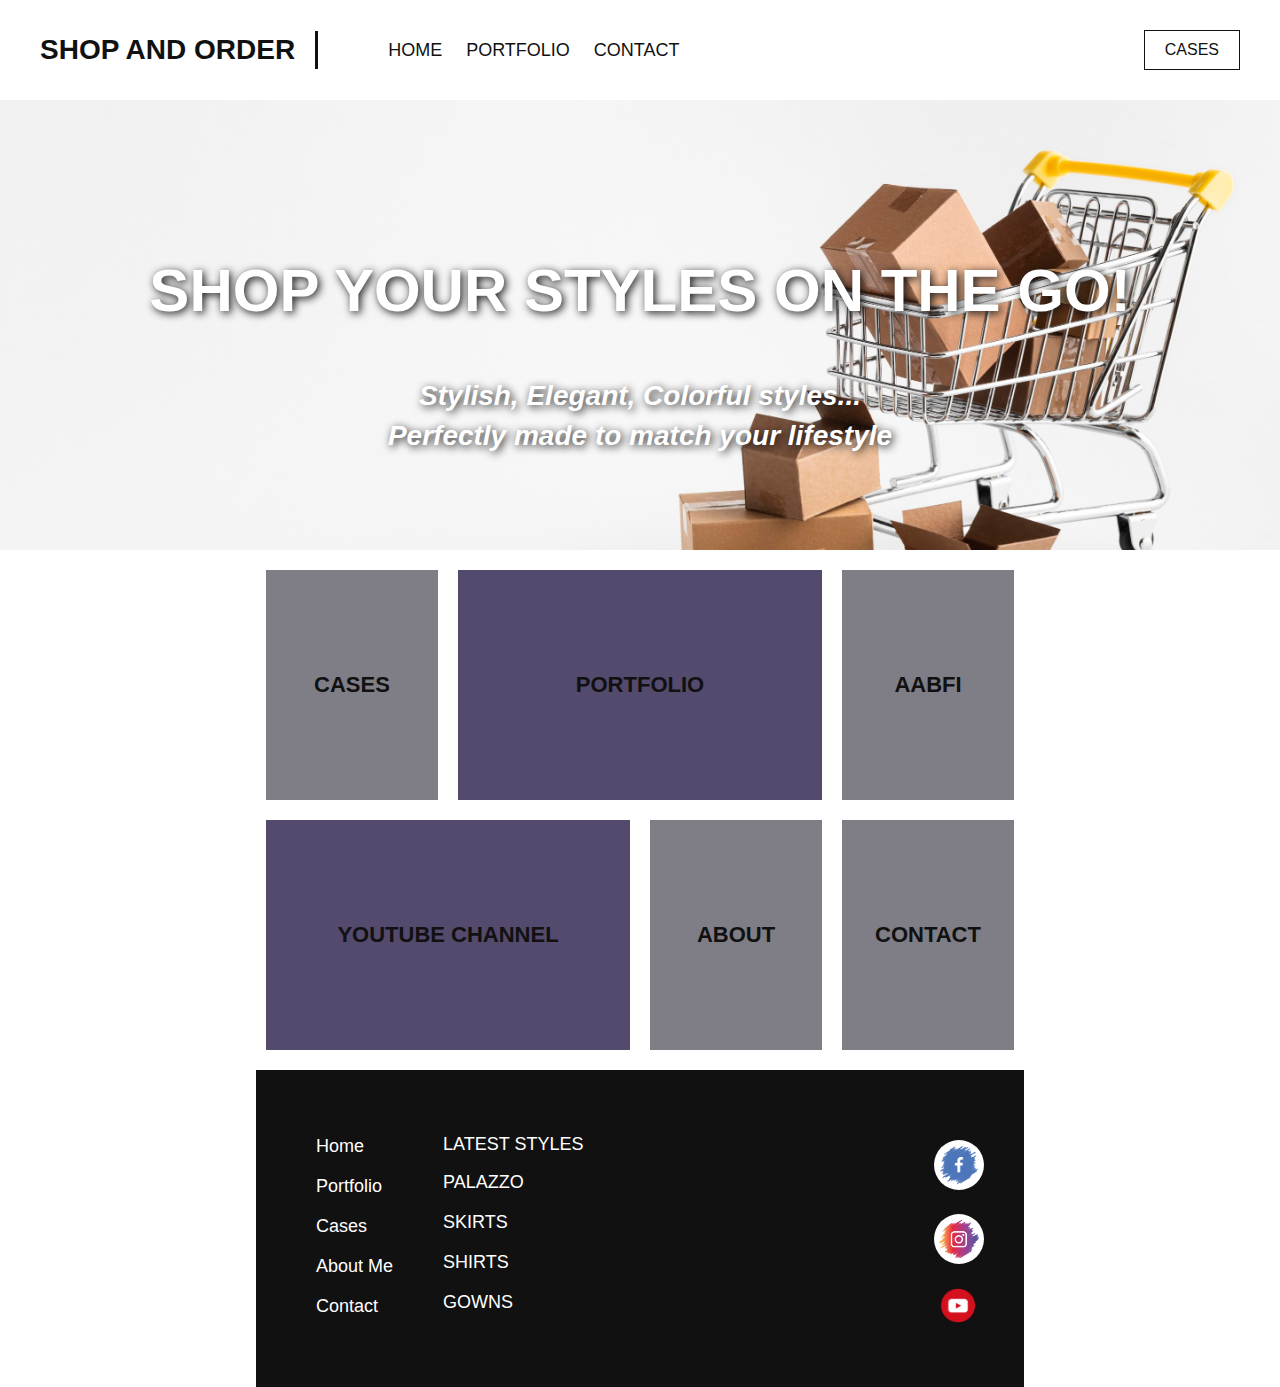
<file: index.html>
<!DOCTYPE html>
<html lang="en">

<head>
    <meta charset="UTF-8">
    <meta name="viewport" content="width=device-width, initial-scale=1.0">
    <title>Shop And Order</title>
    <link rel="stylesheet" href="./style.css">
    <script src="./script.js"></script>
</head>

<body>
    <header class="logo">
        <a href="#" class="header-logo">Shop and order</a>
        <nav>
            <ul>
                <li><a href="index.html">Home</a></li>
                <li><a href="portfolio.html">Portfolio</a></li>
                <li><a href="contact.html">Contact</a></li>
            </ul>
        </nav>
        <a href="cases.html" class="header-cases">Cases</a>
    </header>
    <main>
        <section class="index-banner">
            <div class="vertical-center">
                <h2>
                    Shop your styles on the go!
                </h2>
                <h1>Stylish, Elegant, Colorful styles... Perfectly made to match your lifestyle</h1>
            </div>
        </section>
        <div class="wrapper">
            <section class="index-links">
                <a href="cases.html">
                    <div class="box-square">
                        <h3>Cases</h3>
                    </div>
                </a>
                <a href="portfolio.html">
                    <div class="box-rectangle">
                        <h3>portfolio</h3>
                    </div>
                </a>
                <a href="#">
                    <div class="box-square">
                        <h3>aabfi</h3>
                    </div>
                </a>
                <a href="#">
                    <div class="box-rectangle">
                        <h3>Youtube Channel</h3>
                    </div>
                </a>
                <a href="#">
                    <div class="box-square">
                        <h3>About</h3>
                    </div>
                </a>
                <a href="contact.html">
                    <div class="box-square">
                        <h3>contact</h3>
                    </div>
                </a>
            </section>
    </main>
    </div>
    <div class="wrapper">
        <footer>
            <ul class="main-links">

                <li><a href="index.html">Home</a></li>
                <li><a href="portfolio.html">Portfolio</a></li>
                <li><a href="cases.html">Cases</a></li>
                <li><a href="#">About Me</a></li>
                <li><a href="contact.html">Contact</a></li>
            </ul>
            <ul class="cases-links">
                <li><p>LATEST STYLES</p></li>
                <li><a href="#">PALAZZO</a></li>
                <li><a href="#">SKIRTS</a></li>
                <li><a href="#">SHIRTS</a></li>
                <li><a href="#">GOWNS</a></li>
            </ul>

            <div class="footer-sm">
                <a href="#">
                    <img src="./face.png" alt="">
                </a>
                <a href="#">
                    <img src="./instaicon.jpeg" alt="">
                </a>
                <a href="#">
                    <img src="./youtube.png" alt="">
                </a>
            </div>
        </footer>
    </div>
</body>

</html>
</file>
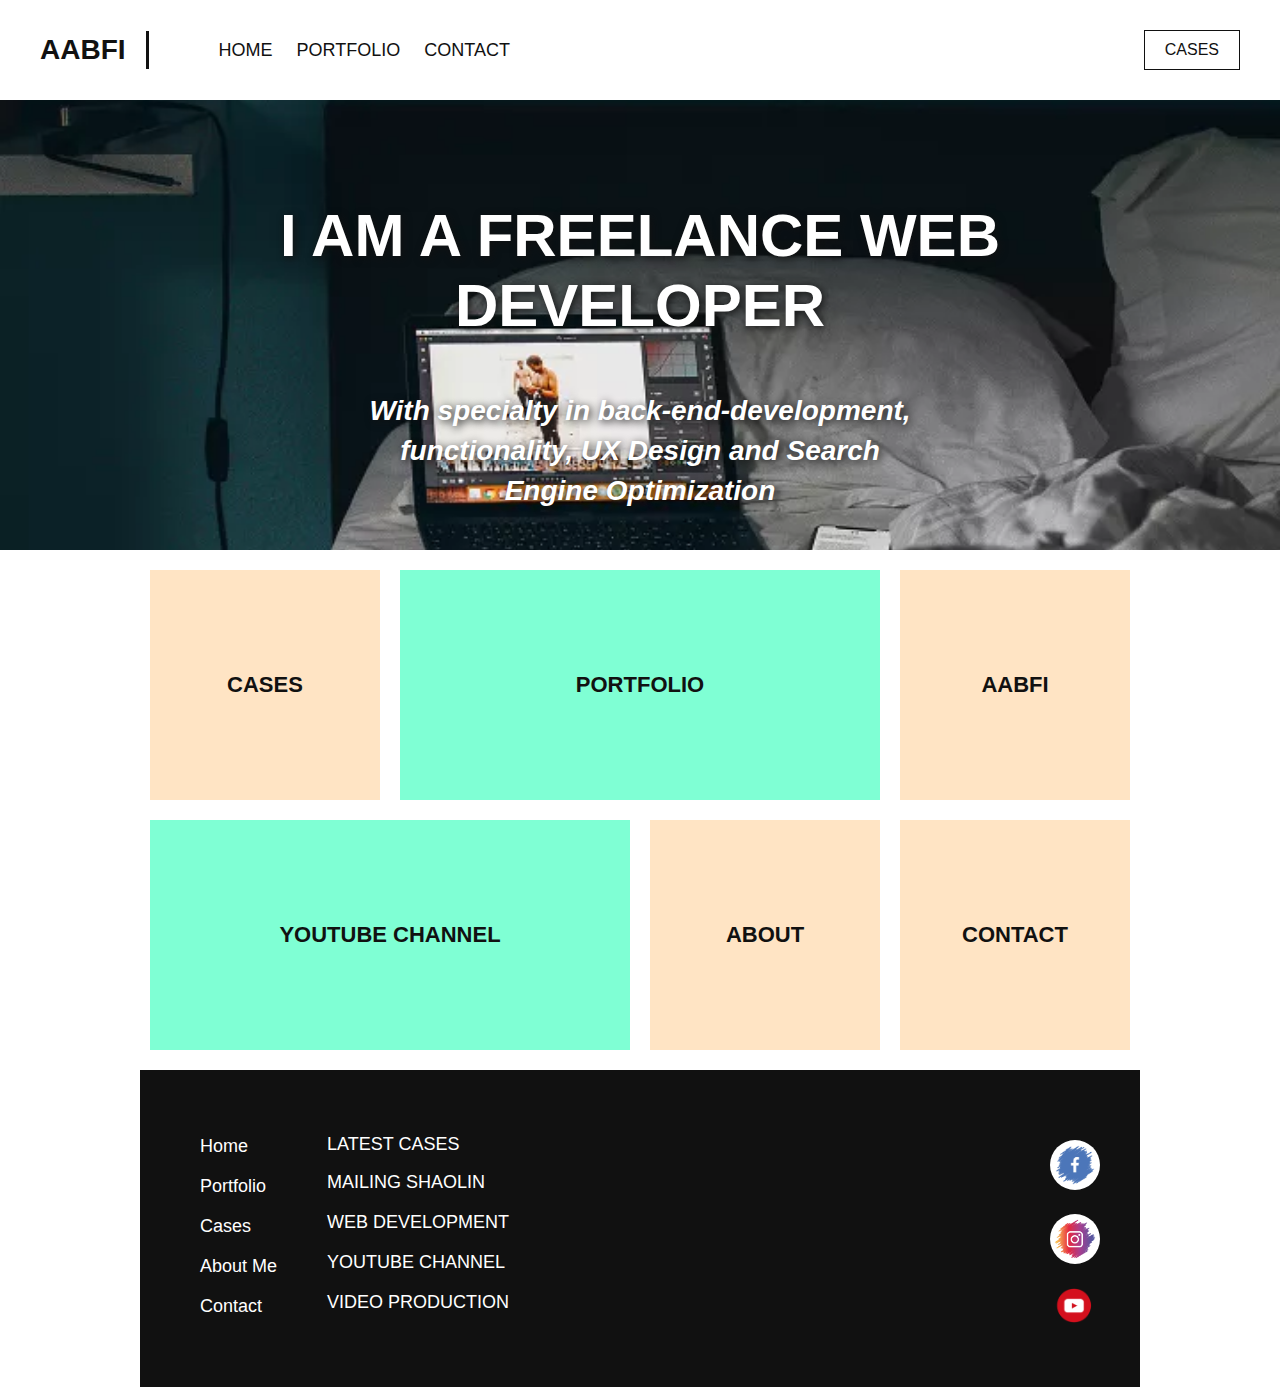
<file: Shopping-App-React-master/index.html>
<!DOCTYPE html>
<html lang="en">

<head>
    <meta charset="UTF-8">
    <meta name="viewport" content="width=device-width, initial-scale=1.0">
    <title>Barakat - Responsive Website</title>
    <link rel="stylesheet" href="./style.css">
    <script src="./script.js"></script>
</head>

<body>
    <header class="logo">
        <a href="#" class="header-logo">Aabfi</a>
        <nav>
            <ul>
                <li><a href="index.html">Home</a></li>
                <li><a href="portfolio.html">Portfolio</a></li>
                <li><a href="contact.html">Contact</a></li>
            </ul>
        </nav>
        <a href="cases.html" class="header-cases">Cases</a>
    </header>
    <main>
        <section class="index-banner">
            <div class="vertical-center">
                <h2>
                    i am a freelance web<br> developer
                </h2>
                <h1>With specialty in back-end-development, functionality, UX Design and Search Engine Optimization</h1>
            </div>
        </section>
        <div class="wrapper">
            <section class="index-links">
                <a href="cases.html">
                    <div class="box-square">
                        <h3>Cases</h3>
                    </div>
                </a>
                <a href="portfolio.html">
                    <div class="box-rectangle">
                        <h3>portfolio</h3>
                    </div>
                </a>
                <a href="#">
                    <div class="box-square">
                        <h3>aabfi</h3>
                    </div>
                </a>
                <a href="#">
                    <div class="box-rectangle">
                        <h3>Youtube Channel</h3>
                    </div>
                </a>
                <a href="#">
                    <div class="box-square">
                        <h3>About</h3>
                    </div>
                </a>
                <a href="contact.html">
                    <div class="box-square">
                        <h3>contact</h3>
                    </div>
                </a>
            </section>
    </main>
    </div>
    <div class="wrapper">
        <footer>
            <ul class="main-links">

                <li><a href="index.html">Home</a></li>
                <li><a href="portfolio.html">Portfolio</a></li>
                <li><a href="cases.html">Cases</a></li>
                <li><a href="#">About Me</a></li>
                <li><a href="contact.html">Contact</a></li>
            </ul>
            <ul class="cases-links">
                <li><p>LATEST CASES</p></li>
                <li><a href="#">MAILING SHAOLIN</a></li>
                <li><a href="#">WEB DEVELOPMENT</a></li>
                <li><a href="#">YOUTUBE CHANNEL</a></li>
                <li><a href="#">VIDEO PRODUCTION</a></li>
            </ul>

            <div class="footer-sm">
                <a href="#">
                    <img src="./face.png" alt="">
                </a>
                <a href="#">
                    <img src="./instaicon.jpeg" alt="">
                </a>
                <a href="#">
                    <img src="./youtube.png" alt="">
                </a>
            </div>
        </footer>
    </div>
</body>

</html>
</file>
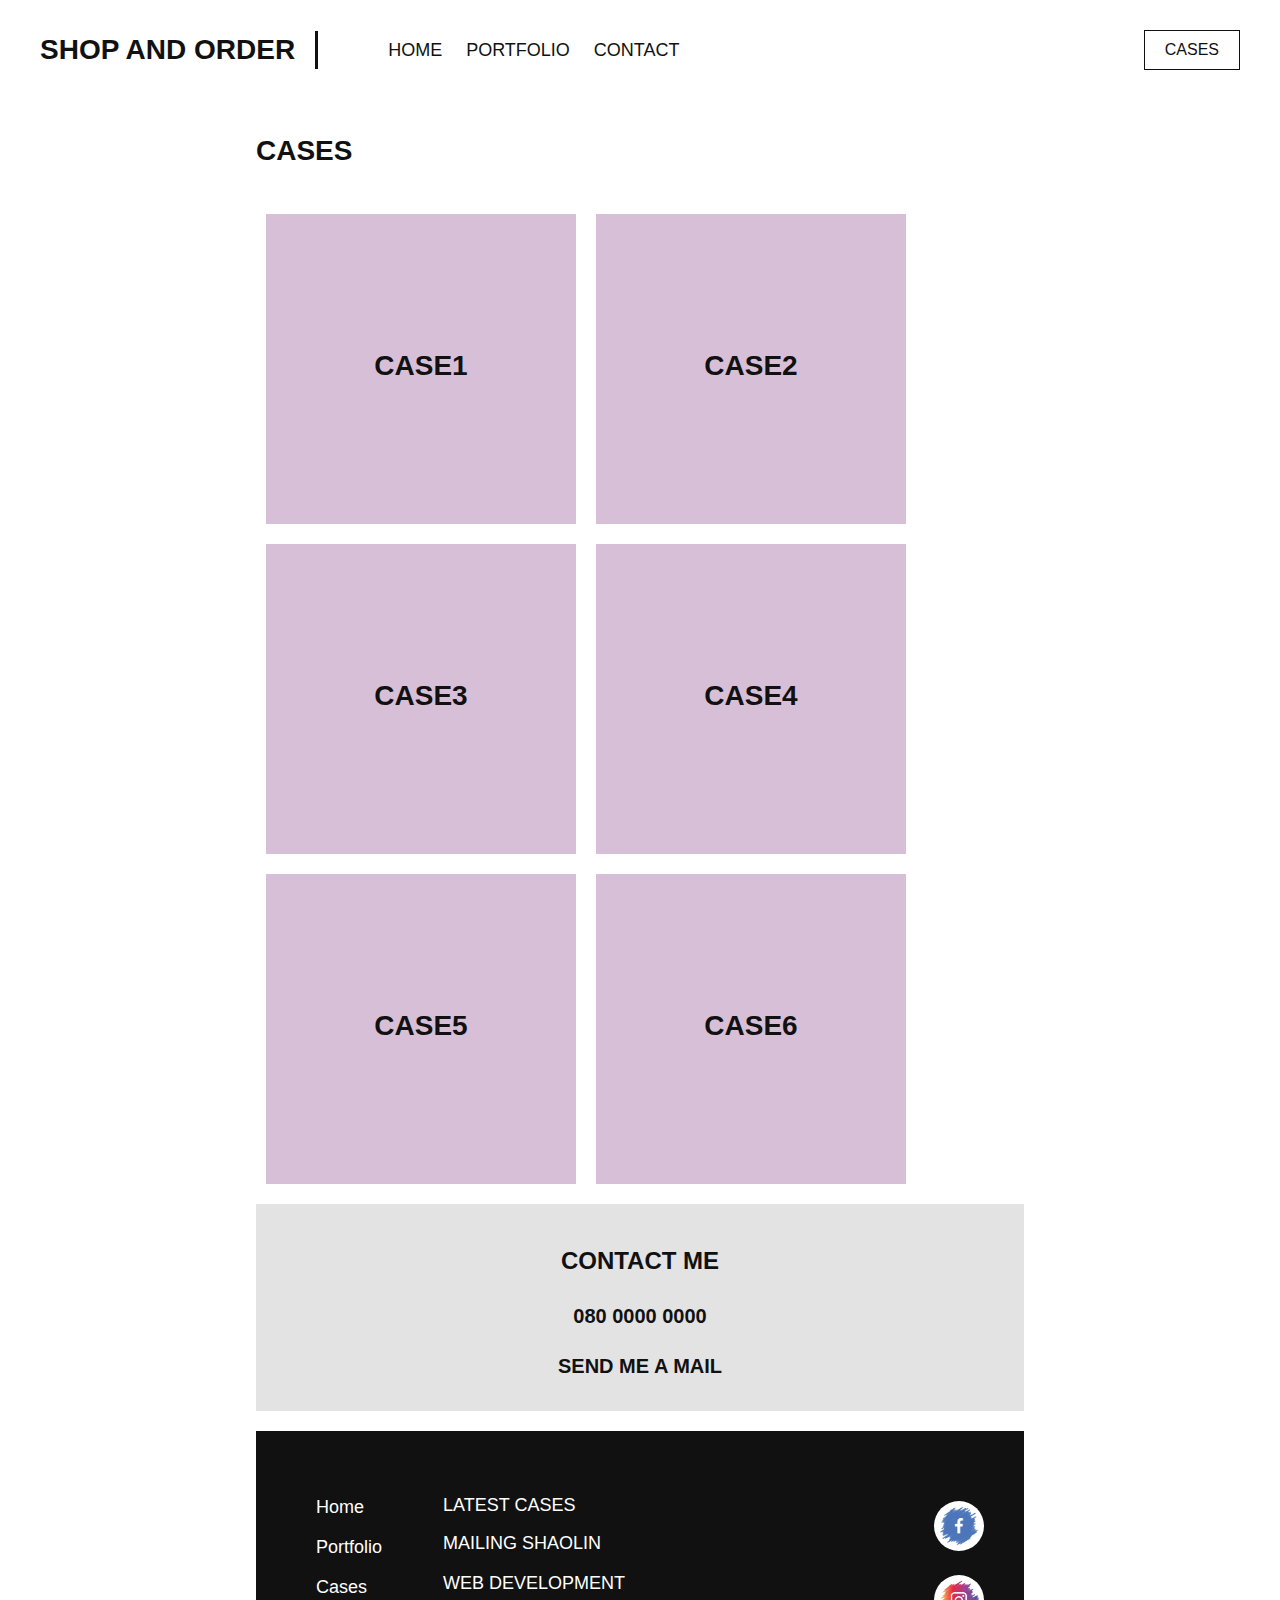
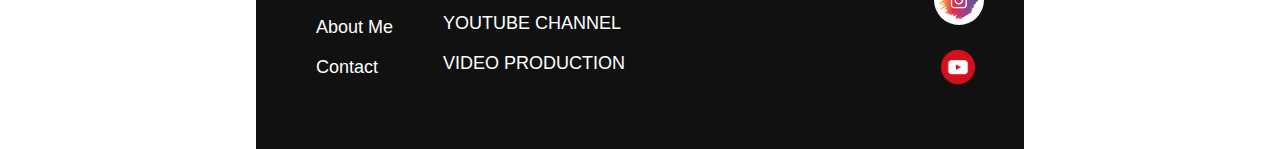
<file: cases.html>
<!DOCTYPE html>
<html lang="en">

<head>
    <meta charset="UTF-8">
    <meta name="viewport" content="width=device-width, initial-scale=1.0">
    <title> CASES</title>
    <link rel="stylesheet" href="./style.css">
</head>

<body>
    <header class="logo">
        <a href="#" class="header-logo">Shop and order</a>
        <nav>
            <ul>
                <li><a href="index.html">Home</a></li>
                <li><a href="portfolio.html">Portfolio</a></li>
                <li><a href="contact.html">Contact</a></li>
            </ul>
        </nav>
        <a href="cases.html" class="header-cases">Cases</a>
    </header>
    <main>
        <div class="wrapper">
            <section class="inde-links">
                <h2>CASES</h2>
                <a href="case1.html">
                    <div class="cases-link">
                        <h3>Case1</h3>
                    </div>
                </a>
                <a href="#">
                    <div class="cases-link">
                        <h3>Case2</h3>
                    </div>
                </a>
                <a href="#">
                    <div class="cases-link">
                        <h3>Case3</h3>
                    </div>
                </a>
                <a href="#">
                    <div class="cases-link">
                        <h3>Case4</h3>
                    </div>
                </a>
                <a href="#">
                    <div class="cases-link">
                        <h3>Case5</h3>
                    </div>
                </a>
                <a href="">
                    <div class="cases-link">
                        <h3>Case6</h3>
                    </div>
                </a>
            </section>
            <section>
                <div class="contact">
                    <h2>Contact Me</h2>
                    <p>080 0000 0000</p>
                    <p>SEND ME A MAIL</p>
                </div>
            </section>
    </main>
    </div>
    <div class="wrapper">
        <footer>
            <ul class="main-links">

                <li><a href="index.html">Home</a></li>
                <li><a href="portfolio.html">Portfolio</a></li>
                <li><a href="cases.html">Cases</a></li>
                <li><a href="#">About Me</a></li>
                <li><a href="contact.html">Contact</a></li>
            </ul>
            <ul class="cases-links">
                <li><p>LATEST CASES</p></li>
                <li><a href="#">MAILING SHAOLIN</a></li>
                <li><a href="#">WEB DEVELOPMENT</a></li>
                <li><a href="#">YOUTUBE CHANNEL</a></li>
                <li><a href="#">VIDEO PRODUCTION</a></li>
            </ul>

            <div class="footer-sm">
                <a href="#">
                    <img src="./face.png" alt="">
                </a>
                <a href="#">
                    <img src="./instaicon.jpeg" alt="">
                </a>
                <a href="#">
                    <img src="./youtube.png" alt="">
                </a>
            </div>
        </footer>
    </div>
</body>

</html>
</file>
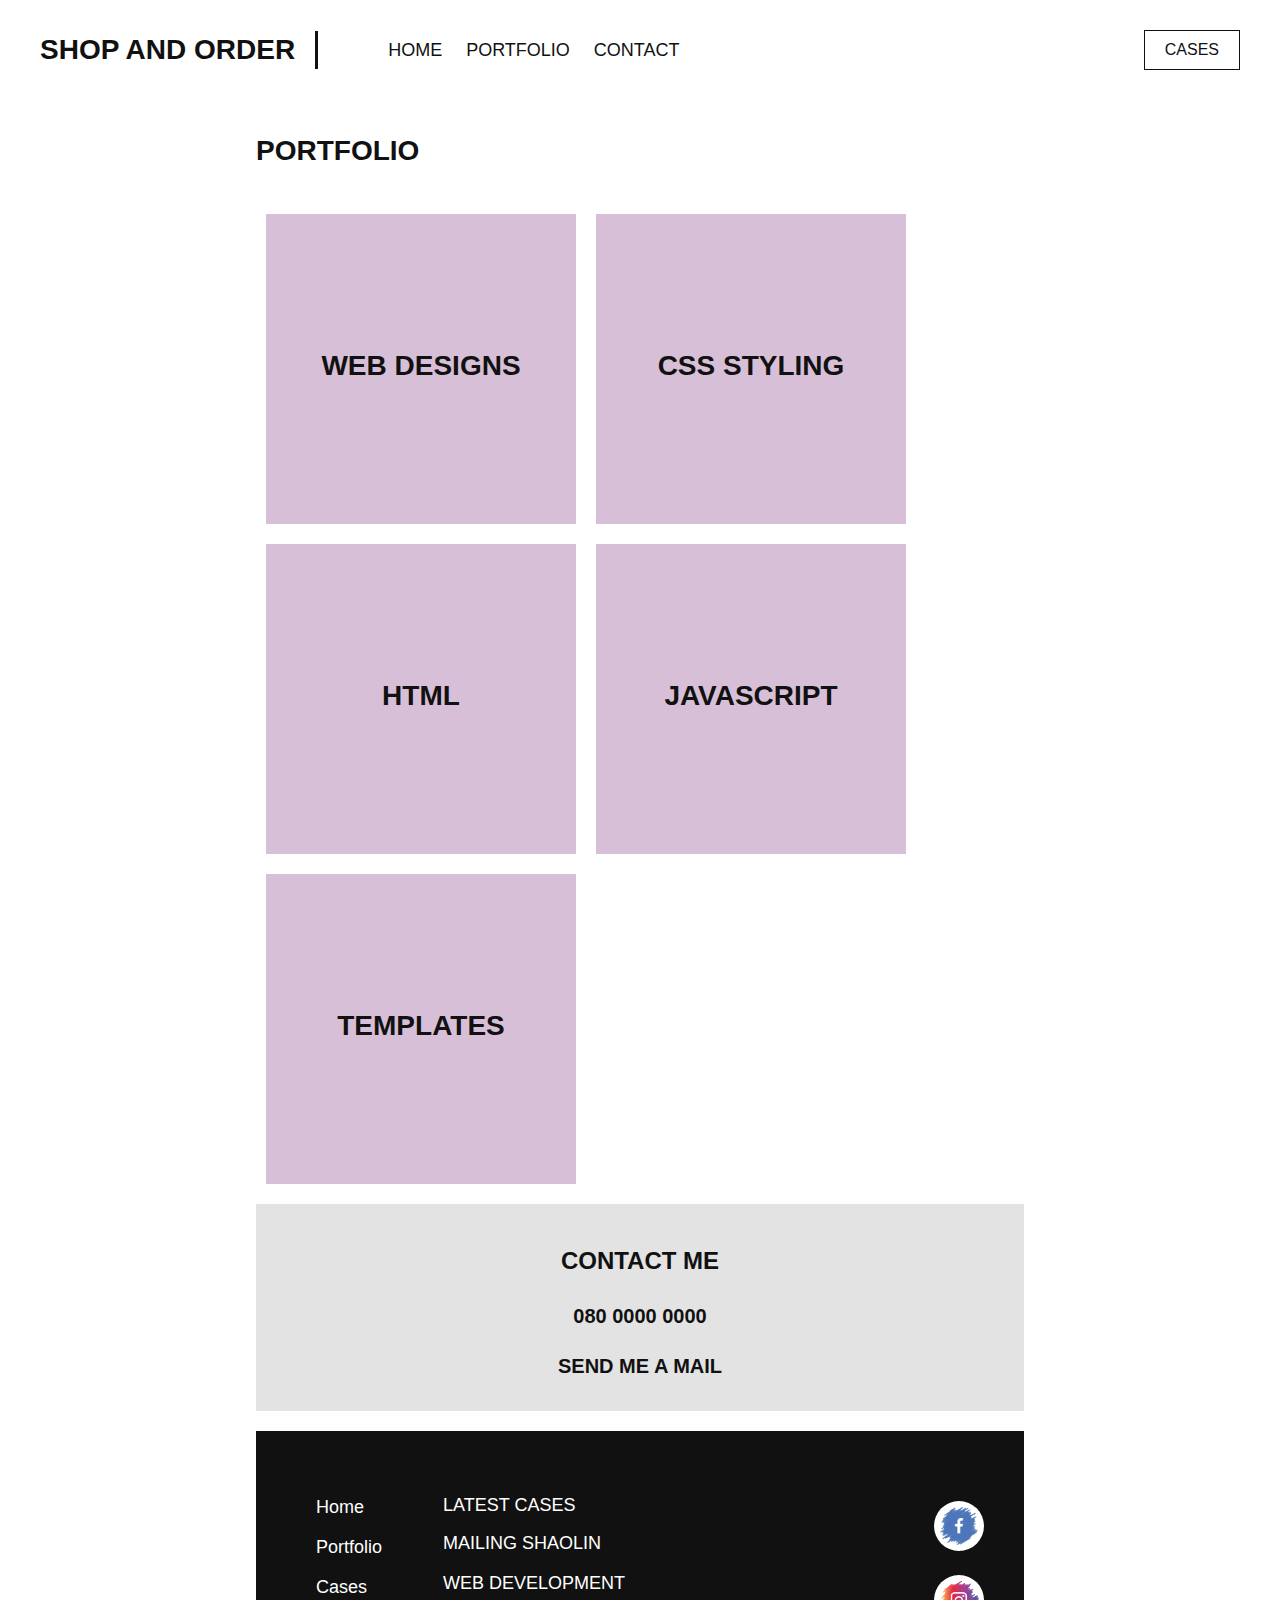
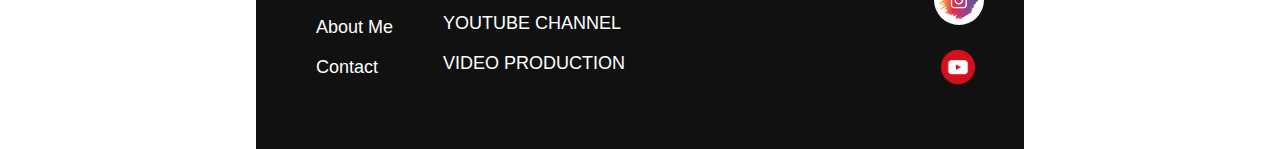
<file: portfolio.html>
<!DOCTYPE html>
<html lang="en">

<head>
    <meta charset="UTF-8">
    <meta name="viewport" content="width=device-width, initial-scale=1.0">
    <title> CASES</title>
    <link rel="stylesheet" href="./style.css">
</head>

<body>
    <header class="logo">
        <a href="#" class="header-logo">Shop and order</a>
        <nav>
            <ul>
                <li><a href="index.html">Home</a></li>
                <li><a href="portfolio.html">Portfolio</a></li>
                <li><a href="contact.html">Contact</a></li>
            </ul>
        </nav>
        <a href="cases.html" class="header-cases">Cases</a>
    </header>
    <main>
        <div class="wrapper">
            <section class="portfolio-links">
                <h2>PORTFOLIO</h2>
                <a href="">
                    <div class="portfolio-link">
                        <h3>web designs</h3>
                    </div>
                </a>
                <a href="Styling.html">
                    <div class="portfolio-link">
                        <h3>Css Styling</h3>
                    </div>
                </a>
                <a href="#">
                    <div class="portfolio-link">
                        <h3>html</h3>
                    </div>
                </a>
                <a href="#">
                    <div class="portfolio-link">
                        <h3>javascript</h3>
                    </div>
                </a>
                <a href="#">
                    <div class="portfolio-link">
                        <h3>Templates</h3>
                    </div>
            </section>
            <section>
                <div class="contact">
                    <h2>Contact Me</h2>
                    <p>080 0000 0000</p>
                    <p>SEND ME A MAIL</p>
                </div>
            </section>
    </main>
    </div>
    <div class="wrapper">
        <footer>
            <ul class="main-links">

                <li><a href="index.html">Home</a></li>
                <li><a href="portfolio.html">Portfolio</a></li>
                <li><a href="cases.html">Cases</a></li>
                <li><a href="#">About Me</a></li>
                <li><a href="contact.html">Contact</a></li>
            </ul>
            <ul class="cases-links">
                <li><p>LATEST CASES</p></li>
                <li><a href="#">MAILING SHAOLIN</a></li>
                <li><a href="#">WEB DEVELOPMENT</a></li>
                <li><a href="#">YOUTUBE CHANNEL</a></li>
                <li><a href="#">VIDEO PRODUCTION</a></li>
            </ul>

            <div class="footer-sm">
                <a href="#">
                    <img src="./face.png" alt="">
                </a>
                <a href="#">
                    <img src="./instaicon.jpeg" alt="">
                </a>
                <a href="#">
                    <img src="./youtube.png" alt="">
                </a>
            </div>
        </footer>
    </div>
</body>

</html>
</file>
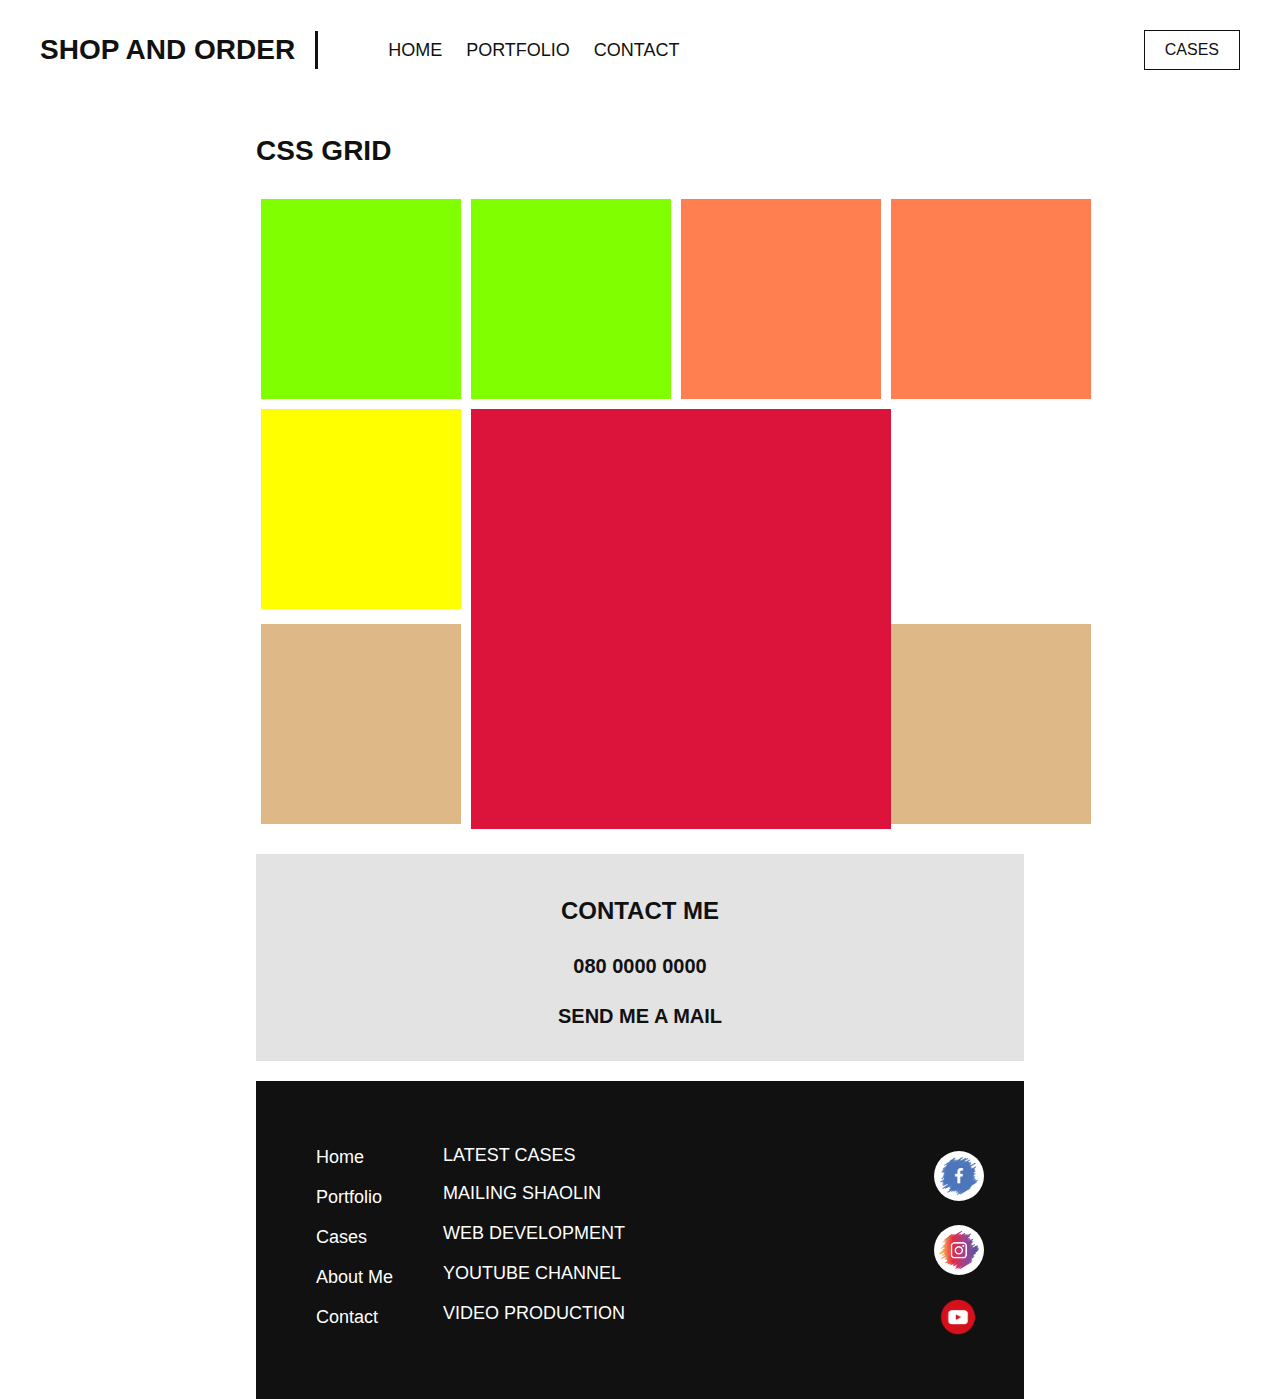
<file: Styling.html>
<!DOCTYPE html>
<html lang="en">

<head>
    <meta charset="UTF-8">
    <meta name="viewport" content="width=device-width, initial-scale=1.0">
    <title> CASES</title>
    <link rel="stylesheet" href="./style.css">
</head>

<body>
    <header class="logo">
        <a href="#" class="header-logo">Shop and order</a>
        <nav>
            <ul>
                <li><a href="index.html">Home</a></li>
                <li><a href="portfolio.html">Portfolio</a></li>
                <li><a href="contact.html">Contact</a></li>
            </ul>
        </nav>
        <a href="cases.html" class="header-cases">Cases</a>
    </header>
    <main>
        <div class="wrapper">
           
            <div class="case-img">
                <h2>CSS GRID</h2>
                <img src="./Capture.jpg" alt="">
            </div>
           
        <div class="container">
      <div class="zone  ace"></div>
      <div class="zone day"></div>
      <div class="zone ace"></div>
      <div class="zone way"></div>
      <div class="zone way"></div>
      <div class="zone bae"></div>
      <div class="zone day"></div>
      <div class="zone era"></div> 
  </div>  
            <section>
                <div class="contact">
                    <h2>Contact Me</h2>
                    <p>080 0000 0000</p>
                    <p>SEND ME A MAIL</p>
                </div>
            </section>
    </main>
    </div>
    <div class="wrapper">
        <footer>
            <ul class="main-links">

                <li><a href="index.html">Home</a></li>
                <li><a href="portfolio.html">Portfolio</a></li>
                <li><a href="cases.html">Cases</a></li>
                <li><a href="#">About Me</a></li>
                <li><a href="contact.html">Contact</a></li>
            </ul>
            <ul class="cases-links">
                <li><p>LATEST CASES</p></li>
                <li><a href="#">MAILING SHAOLIN</a></li>
                <li><a href="#">WEB DEVELOPMENT</a></li>
                <li><a href="#">YOUTUBE CHANNEL</a></li>
                <li><a href="#">VIDEO PRODUCTION</a></li>
            </ul>

            <div class="footer-sm">
                <a href="#">
                    <img src="./face.png" alt="">
                </a>
                <a href="#">
                    <img src="./instaicon.jpeg" alt="">
                </a>
                <a href="#">
                    <img src="./youtube.png" alt="">
                </a>
            </div>
        </footer>
    </div>
</body>

</html>
</file>
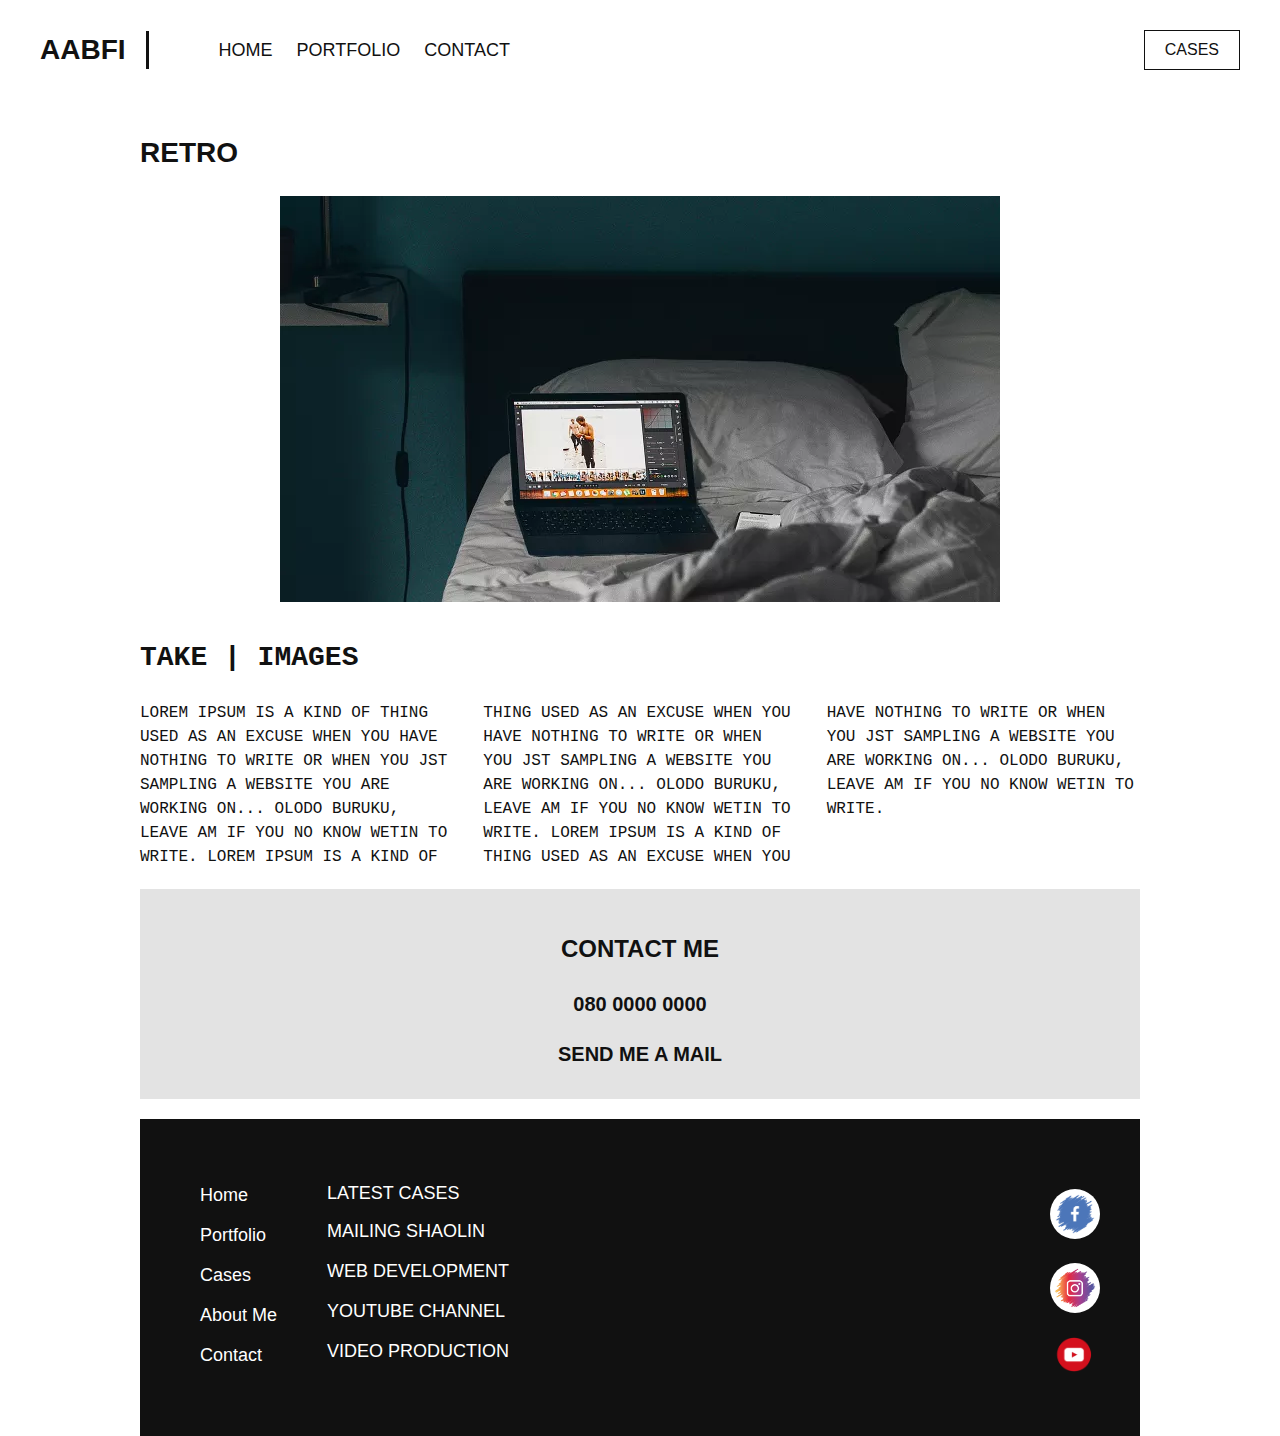
<file: Shopping-App-React-master/case1.html>
<!DOCTYPE html>
<html lang="en">

<head>
    <meta charset="UTF-8">
    <meta name="viewport" content="width=device-width, initial-scale=1.0">
    <title>RETRO</title>
    <link rel="stylesheet" href="./style.css">
</head>

<body>
    <header class="logo">
        <a href="index.html" class="header-logo">Aabfi</a>
        <nav>
            <ul>
                <li><a href="index.html">Home</a></li>
                <li><a href="portfolio.html">Portfolio</a></li>
                <li><a href="contact.html">Contact</a></li>
            </ul>
        </nav>
        <a href="cases.html" class="header-cases">Cases</a>
    </header>
<main>
  
 <div class="wrapper">
    <section class="cases-img">
 <h2>RETRO</h2>
        <img src="./prog.png" alt="">
        <article>
            <h3>TAKE | IMAGEs</h3>
            <p>Lorem ipsum is a kind of thing used as an excuse when    you have
                nothing to write or when you jst sampling a website you are working on... olodo buruku, leave am if you no know wetin to write. Lorem ipsum is a kind of thing used as an excuse when    you have
                nothing to write or when you jst sampling a website you are working on... olodo buruku, leave am if you no know wetin to write. Lorem ipsum is a kind of thing used as an excuse when    you have
                nothing to write or when you jst sampling a website you are working on... olodo buruku, leave am if you no know wetin to write.
            </p>
        </article>
   </section>
   <section>
    <div class="contact">
        <h2>Contact Me</h2>
        <p>080 0000 0000</p>
        <p>SEND ME A MAIL</p>
    </div>
</section>
    </div>
</main>
    <div class="wrapper">
        <footer>
            <ul class="main-links">

                <li><a href="index.html">Home</a></li>
                <li><a href="portfolio.html">Portfolio</a></li>
                <li><a href="cases.html">Cases</a></li>
                <li><a href="#">About Me</a></li>
                <li><a href="contact.html">Contact</a></li>
            </ul>
            <ul class="cases-links">
                <li><p>LATEST CASES</p></li>
                <li><a href="#">MAILING SHAOLIN</a></li>
                <li><a href="#">WEB DEVELOPMENT</a></li>
                <li><a href="#">YOUTUBE CHANNEL</a></li>
                <li><a href="#">VIDEO PRODUCTION</a></li>
            </ul>

            <div class="footer-sm">
                <a href="#">
                    <img src="./face.png" alt="">
                </a>
                <a href="#">
                    <img src="./instaicon.jpeg" alt="">
                </a>
                <a href="#">
                    <img src="./youtube.png" alt="">
                </a>
            </div>
        </footer>
    </div>
</body>

</html>
</file>
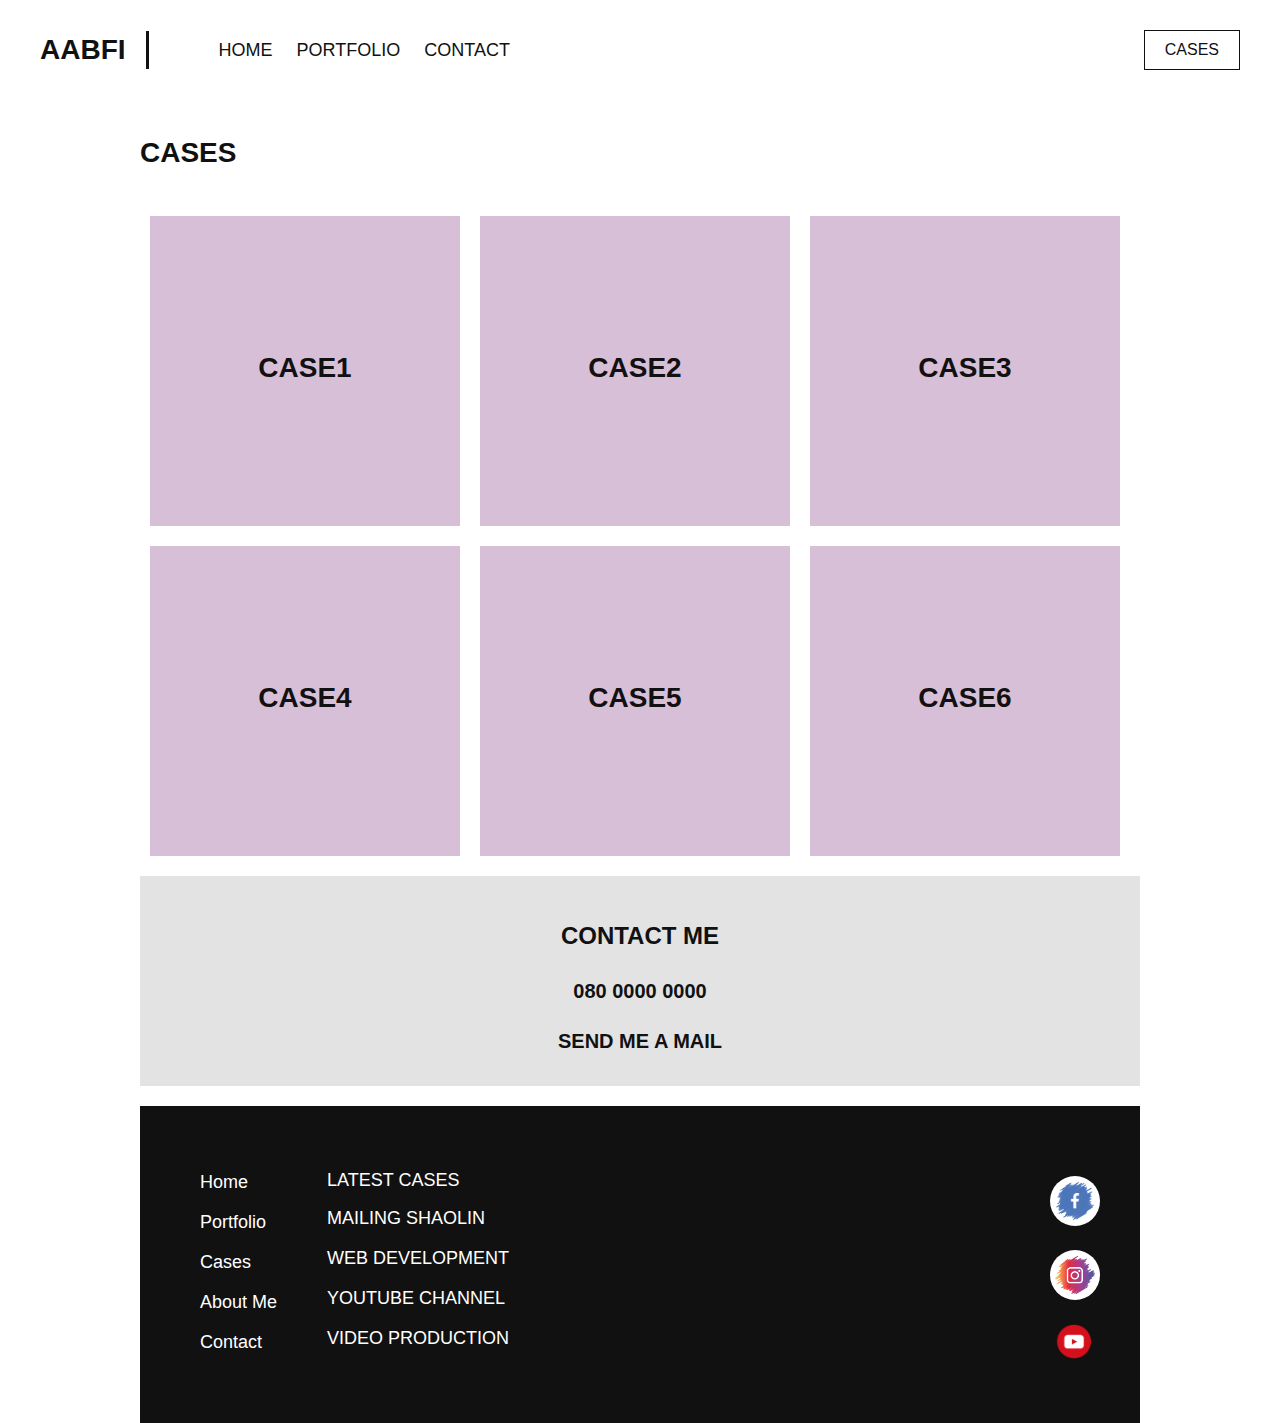
<file: Shopping-App-React-master/cases.html>
<!DOCTYPE html>
<html lang="en">

<head>
    <meta charset="UTF-8">
    <meta name="viewport" content="width=device-width, initial-scale=1.0">
    <title> CASES</title>
    <link rel="stylesheet" href="./style.css">
</head>

<body>
    <header class="logo">
        <a href="#" class="header-logo">Aabfi</a>
        <nav>
            <ul>
                <li><a href="index.html">Home</a></li>
                <li><a href="portfolio.html">Portfolio</a></li>
                <li><a href="contact.html">Contact</a></li>
            </ul>
        </nav>
        <a href="cases.html" class="header-cases">Cases</a>
    </header>
    <main>
        <div class="wrapper">
            <section class="inde-links">
                <h2>CASES</h2>
                <a href="case1.html">
                    <div class="cases-link">
                        <h3>Case1</h3>
                    </div>
                </a>
                <a href="#">
                    <div class="cases-link">
                        <h3>Case2</h3>
                    </div>
                </a>
                <a href="#">
                    <div class="cases-link">
                        <h3>Case3</h3>
                    </div>
                </a>
                <a href="#">
                    <div class="cases-link">
                        <h3>Case4</h3>
                    </div>
                </a>
                <a href="#">
                    <div class="cases-link">
                        <h3>Case5</h3>
                    </div>
                </a>
                <a href="">
                    <div class="cases-link">
                        <h3>Case6</h3>
                    </div>
                </a>
            </section>
            <section>
                <div class="contact">
                    <h2>Contact Me</h2>
                    <p>080 0000 0000</p>
                    <p>SEND ME A MAIL</p>
                </div>
            </section>
    </main>
    </div>
    <div class="wrapper">
        <footer>
            <ul class="main-links">

                <li><a href="index.html">Home</a></li>
                <li><a href="portfolio.html">Portfolio</a></li>
                <li><a href="cases.html">Cases</a></li>
                <li><a href="#">About Me</a></li>
                <li><a href="contact.html">Contact</a></li>
            </ul>
            <ul class="cases-links">
                <li><p>LATEST CASES</p></li>
                <li><a href="#">MAILING SHAOLIN</a></li>
                <li><a href="#">WEB DEVELOPMENT</a></li>
                <li><a href="#">YOUTUBE CHANNEL</a></li>
                <li><a href="#">VIDEO PRODUCTION</a></li>
            </ul>

            <div class="footer-sm">
                <a href="#">
                    <img src="./face.png" alt="">
                </a>
                <a href="#">
                    <img src="./instaicon.jpeg" alt="">
                </a>
                <a href="#">
                    <img src="./youtube.png" alt="">
                </a>
            </div>
        </footer>
    </div>
</body>

</html>
</file>
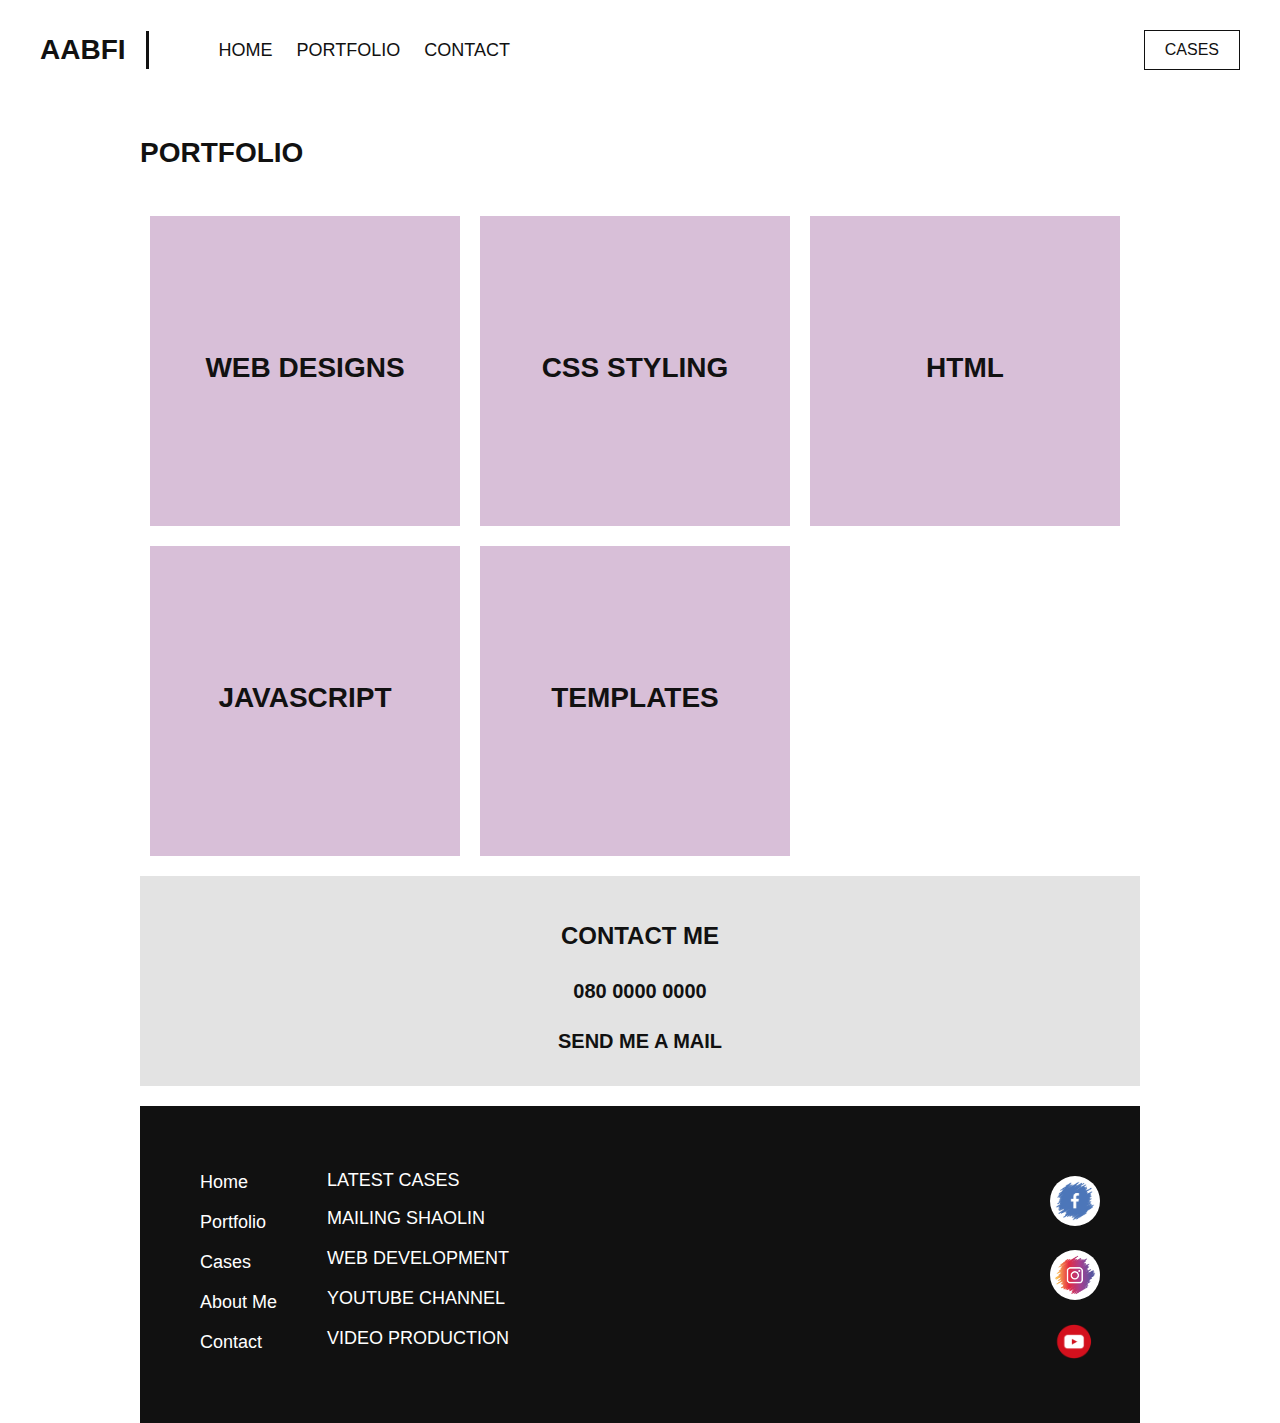
<file: Shopping-App-React-master/portfolio.html>
<!DOCTYPE html>
<html lang="en">

<head>
    <meta charset="UTF-8">
    <meta name="viewport" content="width=device-width, initial-scale=1.0">
    <title> CASES</title>
    <link rel="stylesheet" href="./style.css">
</head>

<body>
    <header class="logo">
        <a href="#" class="header-logo">Aabfi</a>
        <nav>
            <ul>
                <li><a href="index.html">Home</a></li>
                <li><a href="portfolio.html">Portfolio</a></li>
                <li><a href="contact.html">Contact</a></li>
            </ul>
        </nav>
        <a href="cases.html" class="header-cases">Cases</a>
    </header>
    <main>
        <div class="wrapper">
            <section class="portfolio-links">
                <h2>PORTFOLIO</h2>
                <a href="">
                    <div class="portfolio-link">
                        <h3>web designs</h3>
                    </div>
                </a>
                <a href="Styling.html">
                    <div class="portfolio-link">
                        <h3>Css Styling</h3>
                    </div>
                </a>
                <a href="#">
                    <div class="portfolio-link">
                        <h3>html</h3>
                    </div>
                </a>
                <a href="#">
                    <div class="portfolio-link">
                        <h3>javascript</h3>
                    </div>
                </a>
                <a href="#">
                    <div class="portfolio-link">
                        <h3>Templates</h3>
                    </div>
            </section>
            <section>
                <div class="contact">
                    <h2>Contact Me</h2>
                    <p>080 0000 0000</p>
                    <p>SEND ME A MAIL</p>
                </div>
            </section>
    </main>
    </div>
    <div class="wrapper">
        <footer>
            <ul class="main-links">

                <li><a href="index.html">Home</a></li>
                <li><a href="portfolio.html">Portfolio</a></li>
                <li><a href="cases.html">Cases</a></li>
                <li><a href="#">About Me</a></li>
                <li><a href="contact.html">Contact</a></li>
            </ul>
            <ul class="cases-links">
                <li><p>LATEST CASES</p></li>
                <li><a href="#">MAILING SHAOLIN</a></li>
                <li><a href="#">WEB DEVELOPMENT</a></li>
                <li><a href="#">YOUTUBE CHANNEL</a></li>
                <li><a href="#">VIDEO PRODUCTION</a></li>
            </ul>

            <div class="footer-sm">
                <a href="#">
                    <img src="./face.png" alt="">
                </a>
                <a href="#">
                    <img src="./instaicon.jpeg" alt="">
                </a>
                <a href="#">
                    <img src="./youtube.png" alt="">
                </a>
            </div>
        </footer>
    </div>
</body>

</html>
</file>
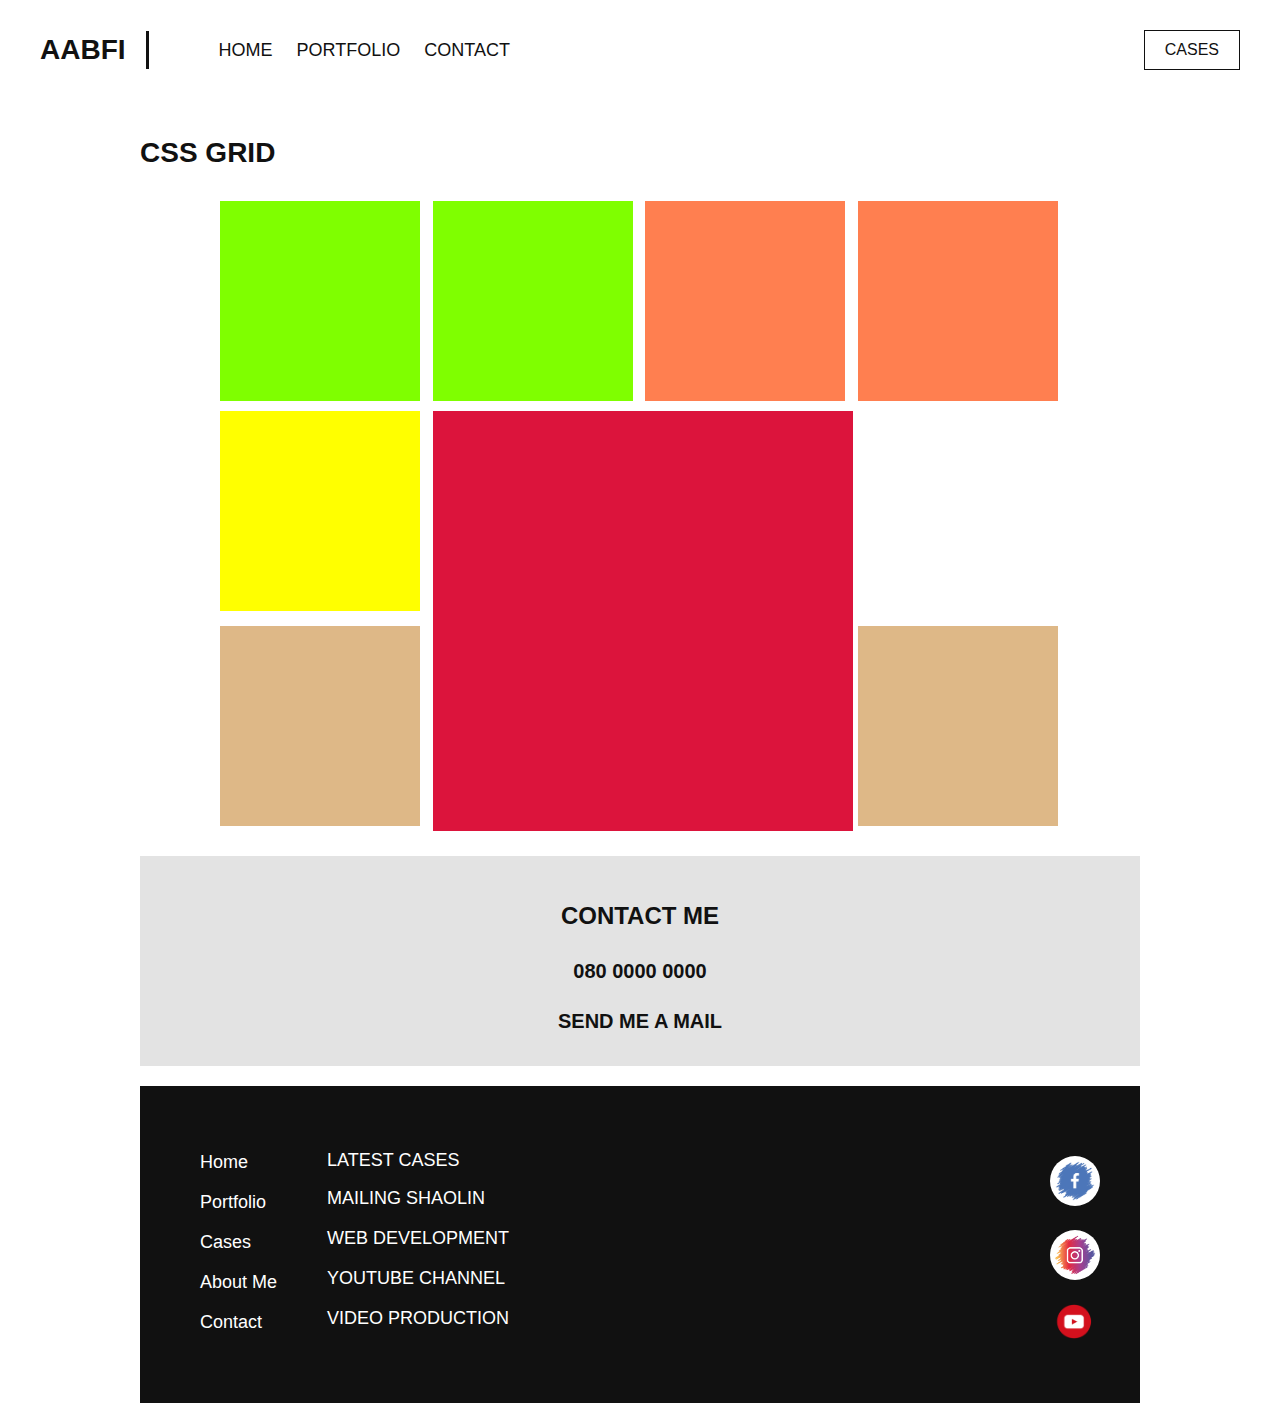
<file: Shopping-App-React-master/Styling.html>
<!DOCTYPE html>
<html lang="en">

<head>
    <meta charset="UTF-8">
    <meta name="viewport" content="width=device-width, initial-scale=1.0">
    <title> CASES</title>
    <link rel="stylesheet" href="./style.css">
</head>

<body>
    <header class="logo">
        <a href="#" class="header-logo">Aabfi</a>
        <nav>
            <ul>
                <li><a href="index.html">Home</a></li>
                <li><a href="portfolio.html">Portfolio</a></li>
                <li><a href="contact.html">Contact</a></li>
            </ul>
        </nav>
        <a href="cases.html" class="header-cases">Cases</a>
    </header>
    <main>
        <div class="wrapper">
           
            <div class="case-img">
                <h2>CSS GRID</h2>
                <img src="./Capture.jpg" alt="">
            </div>
           
        <div class="container">
      <div class="zone  ace"></div>
      <div class="zone day"></div>
      <div class="zone ace"></div>
      <div class="zone way"></div>
      <div class="zone way"></div>
      <div class="zone bae"></div>
      <div class="zone day"></div>
      <div class="zone era"></div> 
  </div>  
            <section>
                <div class="contact">
                    <h2>Contact Me</h2>
                    <p>080 0000 0000</p>
                    <p>SEND ME A MAIL</p>
                </div>
            </section>
    </main>
    </div>
    <div class="wrapper">
        <footer>
            <ul class="main-links">

                <li><a href="index.html">Home</a></li>
                <li><a href="portfolio.html">Portfolio</a></li>
                <li><a href="cases.html">Cases</a></li>
                <li><a href="#">About Me</a></li>
                <li><a href="contact.html">Contact</a></li>
            </ul>
            <ul class="cases-links">
                <li><p>LATEST CASES</p></li>
                <li><a href="#">MAILING SHAOLIN</a></li>
                <li><a href="#">WEB DEVELOPMENT</a></li>
                <li><a href="#">YOUTUBE CHANNEL</a></li>
                <li><a href="#">VIDEO PRODUCTION</a></li>
            </ul>

            <div class="footer-sm">
                <a href="#">
                    <img src="./face.png" alt="">
                </a>
                <a href="#">
                    <img src="./instaicon.jpeg" alt="">
                </a>
                <a href="#">
                    <img src="./youtube.png" alt="">
                </a>
            </div>
        </footer>
    </div>
</body>

</html>
</file>
<file: style.css>
body {
    margin: 0;
}
* {
    text-decoration: none;
    list-style: none;
}
    header {
        height: 100px;
        width: 100%;
       background-color: #fff;
    }
    header .header-logo  {
        font-family:'Gill Sans', 'Gill Sans MT', Calibri, 'Trebuchet MS', sans-serif;
        font-size: 28px;
        font-weight: 900;
        color: #111;
        text-transform: uppercase;
        display: block;
        margin: 0 auto;
        text-align: center;
        padding: 20px 0;
    }
    header nav ul {
        display: block;
        margin: 0 auto;
        width: fit-content;
    }
    header nav ul li {
        display: inline-block;
        list-style: none;
        padding-left: 10px;
        padding: 0 10px;
    }
    header nav ul li a {
        font-family: 'Lucida Sans', 'Lucida Sans Regular', 'Lucida Grande', 'Lucida Sans Unicode', Geneva, Verdana, sans-serif;
        font-size: 9px;
        color: #111;
        text-transform: uppercase;
    }
    header .header-cases {
        display: none;
    }

@media only screen and (min-width:768px) {
    header .header-logo  {
        margin:31px 0;
        text-align: left;
         line-height: 38px;
        padding: 0px 20px 0px 40px;
        border-right: 3px solid #111;
        float: left;
    } 
     header nav ul {
        margin: 20px 0 0 20px;
        float: left;
    }
    header nav ul li a {
        font-family: 'Lucida Sans', 'Lucida Sans Regular', 'Lucida Grande', 'Lucida Sans Unicode', Geneva, Verdana, sans-serif;
        font-size: 18px;
        line-height: 60px;
    }
    header .header-cases {
        display:block;
        font-family: 'Gill Sans', 'Gill Sans MT', Calibri, 'Trebuchet MS', sans-serif;
        font-size: 16px;
        color: #111;
        text-transform: uppercase;
        line-height: 38px;
        border: solid 1px #111;
        float: right;
        margin-right: 40px;
        padding: 0 20px;
        margin-top: 30px;
    } 
}



/*INDEX*/
.index-banner {
    width: 100%;
    height:calc(100vh-100px);
    background-image: url('./sales.jpg');
    background-repeat: no-repeat;
    background-position: center;
    background-size: cover;
    display: table;
}
.vertical-center {
   display: table-cell;
   vertical-align: middle; 
}
.index-banner h2 {
    font-family: 'Trebuchet MS', 'Lucida Sans Unicode', 'Lucida Grande', 'Lucida Sans', Arial, sans-serif;
    font-size: 30px;
    font-weight: 900;
    text-transform: uppercase;
    line-height: 40px;
    color: #fff;
    text-align: center;
    text-shadow: 2px 2px 8px #111;
}

.index-banner h1{
    font-family: -apple-system, BlinkMacSystemFont, 'Segoe UI', Roboto, Oxygen, Ubuntu, Cantarell, 'Open Sans', 'Helvetica Neue', sans-serif;
    font-weight: bold;
    line-height: 20px;
    font-size: 15px;
    font-style: italic;
    color: #fff;
    text-align: center;
    text-shadow: 2px 2px 8px #111;
}
.index-links div {
    margin-top: 16px;
    margin-bottom: 0;
    margin-left: 16px;
    margin-right: 16px;
    width: calc(100% - 32px);
    height: 100px;
    background-color:#f2f2f2;
    text-transform: uppercase;

}
.index-links div h3 {
    font-family: 'Trebuchet MS', 'Lucida Sans Unicode', 'Lucida Grande', 'Lucida Sans', Arial, sans-serif;
    font-size: 22px;
    font-weight: 600;
    line-height: 100px;
    color: #111;
    text-align: center;
    margin-top: 40px ;
}

@media only screen and (min-width:768px) {
    .index-banner {
        height:450px;
    }
    .index-banner h1{
        display: block;
        width: 560px;
        font-size: 28px;
        line-height: 40px;
        margin: 0 auto;
        }
        .index-banner h2 {
            font-family: 'Trebuchet MS', 'Lucida Sans Unicode', 'Lucida Grande', 'Lucida Sans', Arial, sans-serif;
            font-size: 60px;
            font-weight: 900;
            line-height: 70px;
        }
    .wrapper {
            width: 768px;
            margin: 0 auto;
        }
    .index-links{
        overflow: hidden;
        }
    .index-links div {
        margin-top: 20px;
        margin-bottom: 0;
        margin-left: 10px;
        margin-right: 10px;
        height: 230px;
        background-color:#afeeee;
        float: left;
    }
    .box-square {
        width: calc(25% - 20px) !important;
        background-color: #7D7B85FC !important;
    }
    .box-rectangle {
        width: calc(50% - 20px) !important;
        background-color: #51486BFC !important;
    }
    .index-links div h3 {
        line-height: 150px;
    }
    
}
/*CASES STYLING*/
.inde-links div {
    margin-top: 16px;
    margin-bottom: 0;
    margin-left: 16px;
    margin-right: 16px;
    width: calc(100% - 32px);
    height: 100px;
    border-radius: 30%;
    background-color:wheat;
    text-transform: uppercase;
    transition: all 1s ease;
}
.inde-links div:hover {
    transform: scale(0.9);
}
.inde-links div h3 {
    font-family: 'Trebuchet MS', 'Lucida Sans Unicode', 'Lucida Grande', 'Lucida Sans', Arial, sans-serif;
    font-size: 28px;
    font-weight: 600;
    line-height: 100px;
    color: #111;
    text-align: center;
    margin-top: 40px ;
}

@media only screen and (min-width:768px){
    .inde-links {
        overflow: hidden;
        margin-bottom: 20px;
         
     }
     .inde-links h3 {
         padding-top: 20%;
         font-family: 'Trebuchet MS', 'Lucida Sans Unicode', 'Lucida Grande', 'Lucida Sans', Arial, sans-serif;
         font-size: 28px;
         font-weight: 600;
         line-height: 100px;
         color: #111;
         margin-top: 40px;
         text-transform: uppercase;
          
      }
     .inde-links .cases-link {
         float: left;
         width: 310px;
         height: 310px;
         margin: 20px 10px 0;
         border-radius: 0%;
         background-color: thistle;
     }
}
/*PORTFOLIO STYLING*/

.portfolio-links div {
    margin-top: 16px;
    margin-bottom: 0;
    margin-left: 16px;
    margin-right: 16px;
    width: calc(100% - 32px);
    height: 100px;
    background-color: #e3e3e3;
    text-transform: uppercase;
    transition: all 1s ease;
}
.portfolio-links div:hover {
    transform: scale(0.9);
}
.portfolio-links div h3 {
    font-family: 'Trebuchet MS', 'Lucida Sans Unicode', 'Lucida Grande', 'Lucida Sans', Arial, sans-serif;
    font-size: 28px;
    font-weight: 600;
    line-height: 100px;   
    color: #111;
    text-align: center;
    margin-top: 40px ;
}

@media only screen and (min-width:768px){
    .portfolio-links {
        overflow: hidden;
        margin-bottom: 20px;
         
     }
     .portfolio-links h3 {
         padding-top: 20%;
         font-family: 'Trebuchet MS', 'Lucida Sans Unicode', 'Lucida Grande', 'Lucida Sans', Arial, sans-serif;
         font-size: 28px;
         font-weight: 600;
         line-height: 40px;
         color: #111;
         margin-top: 40px;
         text-transform: uppercase;
          
      }
     .portfolio-links .portfolio-link {
         float: left;
         width: 310px;
         height: 310px;
         margin: 20px 10px 0;
         border-radius: 0%;
         background-color: thistle;
     }
}


/*CASE*/
.cases-img h2 {
    font-family: 'Trebuchet MS', 'Lucida Sans Unicode', 'Lucida Grande', 'Lucida Sans', Arial, sans-serif;
    font-size: 28px;
    font-weight: 600;
    line-height: 40px;
    color: #111;
    text-transform: uppercase;
}
.cases-img img {
    display: block;
    margin: 0 auto;
    padding: 0px 0px;
    width: calc(100vw - 32px);
    border: none ;
}
.cases-img article h3 {
    font-family: 'Courier New', Courier, monospace;
    font-size: 28px;
    color: #111;
    margin-top: 40px ;
    text-transform: uppercase;
}
.cases-img article p {
    font-family: courier;
    font-size: 16px;
    line-height: 24px;
    color: #111;
    text-transform:  uppercase;
    column-count: 3;
    column-gap: 30px;

}
@media only screen and (min-width:768px) {
    .cases-img img {
        display: block ;
        margin: 0 auto;
        padding: 0p 0;
        width: fit-content;
        border: none ;
    }  
}

/*CONTACT*/
.contact {
    width: calc(100% - 40px);
    padding:10px 20px;
    height: 100%;
    margin-top: 20px;
    margin-bottom: 0;
    background-color:#e3e3e3;
    
}
.contact h2 {
    font-family: 'Trebuchet MS', 'Lucida Sans Unicode', 'Lucida Grande', 'Lucida Sans', Arial, sans-serif;
    font-size: 24px;
    font-weight: 600;
    line-height: 40px;
    color: #111;
    text-align: center;
    text-transform: uppercase;
}
 .contact p {
    font-family:'Franklin Gothic Medium', 'Arial Narrow', Arial, sans-serif;
     font-size: 20px;
    font-weight: 600;
    line-height: 30px;
    color: #111;
    text-align: center;
}
/*FOOTER STYLING*/
footer {
    width: calc(100% - 80px);
    padding:40px 40px;
    height: 100%;
    margin-top: 20px;
    margin-bottom: 0;
    background-color: #111;
    overflow: hidden;

}
footer ul{
   width: fit-content;
   float: left;
   padding-left: 20px;
  
}
footer ul li{
display: block;
list-style: none;
 }
 footer ul li a{
    font-family: -apple-system, BlinkMacSystemFont, 'Segoe UI', Roboto, Oxygen, Ubuntu, Cantarell, 'Open Sans', 'Helvetica Neue', sans-serif;
    font-size: 18px;
    color: #fff;
    line-height: 40px;
 }
.cases-links {
    display: none;
}
.footer-sm {
width: 50px;
float: right;
padding-top: 30px;
}
.footer-sm img {
    width: 100%;
    margin-bottom:20px ;
    border-radius: 50%;
}

@media only screen and (min-width:768px) {
    .cases-links {
        display:block;
    }
    footer ul {
        padding-right: 30px;
    }

 footer ul li p {
    font-family: -apple-system, BlinkMacSystemFont, 'Segoe UI', Roboto, Oxygen, Ubuntu, Cantarell, 'Open Sans', 'Helvetica Neue', sans-serif;
    font-size: 18px;
    color: #fff;
    line-height: 0px;
    }
}

/*PORTFOLIO CSS GRID STYLING*/
.container {
    display: block;
    margin: 0 auto;
    width: calc(100% - 32px);
}
.case-img img {
    display: block;
    margin: 0 auto;
    padding: 0px 0px;
    width: calc(100vw - 32px);
    border: none ;
}
@media only screen and (min-width:768px) {  
    .container {
        display: grid;
        grid-template-columns: repeat(auto-fill, minmax(200px, 1fr)) ;
        grid-template-rows: 1fr ;
        width: fit-content;
        margin: 0 auto;
        background-image: none ;
    }
    .case-img img {
        display: none;
    }
    .zone {
        width: 200px;
        height: 200px;
        transition: all 1s ease;
    }
    .zone:hover {
       transform: scaleY(1.1);
    }
    
    
    .era {
        margin: 5px 5px;
        background-color: crimson;
        width: 420px;
        height: 420px;
        grid-column: 2/4;
        grid-row: 2/4;
    
    }
    .way {
        margin: 5px 5px;
        background-color:burlywood;
        grid-column: span 1;
        grid-row: 3/3;
    }
    .day {
        margin: 5px 5px;
        background-color: chartreuse;
        grid-column: span 1;
        grid-row: 1/1;
    }
    .ace {
        margin: 5px 5px;
        background-color: coral;
    }
    .bae {
        margin: 5px 5px ;
        background-color: yellow;
        grid-column: 1/1;
        grid-row: 2/2;
    }
}
 h2 {
    padding-top: 1%;
    font-family: 'Trebuchet MS', 'Lucida Sans Unicode', 'Lucida Grande', 'Lucida Sans', Arial, sans-serif;
    font-size: 28px;
    font-weight: 600;
    line-height: 40px;
    color: #111;
    margin-top: 0 auto;
    text-transform: uppercase;
     
 }
</file>
<file: Shopping-App-React-master/style.css>
body {
    margin: 0;
}
* {
    text-decoration: none;
    list-style: none;
}
    header {
        height: 100px;
        width: 100%;
       background-color: #fff;
    }
    header .header-logo  {
        font-family:'Gill Sans', 'Gill Sans MT', Calibri, 'Trebuchet MS', sans-serif;
        font-size: 28px;
        font-weight: 900;
        color: #111;
        text-transform: uppercase;
        display: block;
        margin: 0 auto;
        text-align: center;
        padding: 20px 0;
    }
    header nav ul {
        display: block;
        margin: 0 auto;
        width: fit-content;
    }
    header nav ul li {
        display: inline-block;
        list-style: none;
        padding-left: 10px;
        padding: 0 10px;
    }
    header nav ul li a {
        font-family: 'Lucida Sans', 'Lucida Sans Regular', 'Lucida Grande', 'Lucida Sans Unicode', Geneva, Verdana, sans-serif;
        font-size: 9px;
        color: #111;
        text-transform: uppercase;
    }
    header .header-cases {
        display: none;
    }

@media only screen and (min-width:1000px) {
    header .header-logo  {
        margin:31px 0;
        text-align: left;
         line-height: 38px;
        padding: 0px 20px 0px 40px;
        border-right: 3px solid #111;
        float: left;
    } 
     header nav ul {
        margin: 20px 0 0 20px;
        float: left;
    }
    header nav ul li a {
        font-family: 'Lucida Sans', 'Lucida Sans Regular', 'Lucida Grande', 'Lucida Sans Unicode', Geneva, Verdana, sans-serif;
        font-size: 18px;
        line-height: 60px;
    }
    header .header-cases {
        display:block;
        font-family: 'Gill Sans', 'Gill Sans MT', Calibri, 'Trebuchet MS', sans-serif;
        font-size: 16px;
        color: #111;
        text-transform: uppercase;
        line-height: 38px;
        border: solid 1px #111;
        float: right;
        margin-right: 40px;
        padding: 0 20px;
        margin-top: 30px;
    } 
}



/*INDEX*/
.index-banner {
    width: 100%;
    height:calc(100vh-100px);
    background-image: url('./prog.png');
    background-repeat: no-repeat;
    background-position: center;
    background-size: cover;
    display: table;
}
.vertical-center {
   display: table-cell;
   vertical-align: middle; 
}
.index-banner h2 {
    font-family: 'Trebuchet MS', 'Lucida Sans Unicode', 'Lucida Grande', 'Lucida Sans', Arial, sans-serif;
    font-size: 30px;
    font-weight: 900;
    text-transform: uppercase;
    line-height: 50px;
    color: #fff;
    text-align: center;
    text-shadow: 2px 2px 8px #111;
}

.index-banner h1{
    font-family: -apple-system, BlinkMacSystemFont, 'Segoe UI', Roboto, Oxygen, Ubuntu, Cantarell, 'Open Sans', 'Helvetica Neue', sans-serif;
    font-weight: bold;
    line-height: 20px;
    font-size: 15px;
    font-style: italic;
    color: #fff;
    text-align: center;
    text-shadow: 2px 2px 8px #111;
}
.index-links div {
    margin-top: 16px;
    margin-bottom: 0;
    margin-left: 16px;
    margin-right: 16px;
    width: calc(100% - 32px);
    height: 100px;
    background-color:#f2f2f2;
    text-transform: uppercase;

}
.index-links div h3 {
    font-family: 'Trebuchet MS', 'Lucida Sans Unicode', 'Lucida Grande', 'Lucida Sans', Arial, sans-serif;
    font-size: 22px;
    font-weight: 600;
    line-height: 100px;
    color: #111;
    text-align: center;
    margin-top: 40px ;
}

@media only screen and (min-width:1000px) {
    .index-banner {
        height:450px;
    }
    .index-banner h1{
        display: block;
        width: 560px;
        font-size: 28px;
        line-height: 40px;
        margin: 0 auto;
        }
        .index-banner h2 {
            font-family: 'Trebuchet MS', 'Lucida Sans Unicode', 'Lucida Grande', 'Lucida Sans', Arial, sans-serif;
            font-size: 60px;
            font-weight: 900;
            line-height: 70px;
        }
    .wrapper {
            width: 1000px;
            margin: 0 auto;
        }
    .index-links{
        overflow: hidden;
        }
    .index-links div {
        margin-top: 20px;
        margin-bottom: 0;
        margin-left: 10px;
        margin-right: 10px;
        height: 230px;
        background-color:#afeeee;
        float: left;
    }
    .box-square {
        width: calc(25% - 20px) !important;
        background-color: bisque !important;
    }
    .box-rectangle {
        width: calc(50% - 20px) !important;
        background-color: aquamarine !important;
    }
    .index-links div h3 {
        line-height: 150px;
    }
    
}
/*CASES STYLING*/
.inde-links div {
    margin-top: 16px;
    margin-bottom: 0;
    margin-left: 16px;
    margin-right: 16px;
    width: calc(100% - 32px);
    height: 100px;
    border-radius: 30%;
    background-color:wheat;
    text-transform: uppercase;
    transition: all 1s ease;
}
.inde-links div:hover {
    transform: scale(0.9);
}
.inde-links div h3 {
    font-family: 'Trebuchet MS', 'Lucida Sans Unicode', 'Lucida Grande', 'Lucida Sans', Arial, sans-serif;
    font-size: 28px;
    font-weight: 600;
    line-height: 100px;
    color: #111;
    text-align: center;
    margin-top: 40px ;
}

@media only screen and (min-width:1000px){
    .inde-links {
        overflow: hidden;
        margin-bottom: 20px;
         
     }
     .inde-links h3 {
         padding-top: 20%;
         font-family: 'Trebuchet MS', 'Lucida Sans Unicode', 'Lucida Grande', 'Lucida Sans', Arial, sans-serif;
         font-size: 28px;
         font-weight: 600;
         line-height: 100px;
         color: #111;
         margin-top: 40px;
         text-transform: uppercase;
          
      }
     .inde-links .cases-link {
         float: left;
         width: 310px;
         height: 310px;
         margin: 20px 10px 0;
         border-radius: 0%;
         background-color: thistle;
     }
}
/*PORTFOLIO STYLING*/

.portfolio-links div {
    margin-top: 16px;
    margin-bottom: 0;
    margin-left: 16px;
    margin-right: 16px;
    width: calc(100% - 32px);
    height: 100px;
    background-color: #e3e3e3;
    text-transform: uppercase;
    transition: all 1s ease;
}
.portfolio-links div:hover {
    transform: scale(0.9);
}
.portfolio-links div h3 {
    font-family: 'Trebuchet MS', 'Lucida Sans Unicode', 'Lucida Grande', 'Lucida Sans', Arial, sans-serif;
    font-size: 28px;
    font-weight: 600;
    line-height: 100px;   
    color: #111;
    text-align: center;
    margin-top: 40px ;
}

@media only screen and (min-width:1000px){
    .portfolio-links {
        overflow: hidden;
        margin-bottom: 20px;
         
     }
     .portfolio-links h3 {
         padding-top: 20%;
         font-family: 'Trebuchet MS', 'Lucida Sans Unicode', 'Lucida Grande', 'Lucida Sans', Arial, sans-serif;
         font-size: 28px;
         font-weight: 600;
         line-height: 40px;
         color: #111;
         margin-top: 40px;
         text-transform: uppercase;
          
      }
     .portfolio-links .portfolio-link {
         float: left;
         width: 310px;
         height: 310px;
         margin: 20px 10px 0;
         border-radius: 0%;
         background-color: thistle;
     }
}


/*CASE*/
.cases-img h2 {
    font-family: 'Trebuchet MS', 'Lucida Sans Unicode', 'Lucida Grande', 'Lucida Sans', Arial, sans-serif;
    font-size: 28px;
    font-weight: 600;
    line-height: 40px;
    color: #111;
    text-transform: uppercase;
}
.cases-img img {
    display: block;
    margin: 0 auto;
    padding: 0px 0px;
    width: calc(100vw - 32px);
    border: none ;
}
.cases-img article h3 {
    font-family: 'Courier New', Courier, monospace;
    font-size: 28px;
    color: #111;
    margin-top: 40px ;
    text-transform: uppercase;
}
.cases-img article p {
    font-family: courier;
    font-size: 16px;
    line-height: 24px;
    color: #111;
    text-transform:  uppercase;
    column-count: 3;
    column-gap: 30px;

}
@media only screen and (min-width:1000px) {
    .cases-img img {
        display: block ;
        margin: 0 auto;
        padding: 0p 0;
        width: fit-content;
        border: none ;
    }  
}

/*CONTACT*/
.contact {
    width: calc(100% - 40px);
    padding:10px 20px;
    height: 100%;
    margin-top: 20px;
    margin-bottom: 0;
    background-color:#e3e3e3;
    
}
.contact h2 {
    font-family: 'Trebuchet MS', 'Lucida Sans Unicode', 'Lucida Grande', 'Lucida Sans', Arial, sans-serif;
    font-size: 24px;
    font-weight: 600;
    line-height: 40px;
    color: #111;
    text-align: center;
    text-transform: uppercase;
}
 .contact p {
    font-family:'Franklin Gothic Medium', 'Arial Narrow', Arial, sans-serif;
     font-size: 20px;
    font-weight: 600;
    line-height: 30px;
    color: #111;
    text-align: center;
}
/*FOOTER STYLING*/
footer {
    width: calc(100% - 80px);
    padding:40px 40px;
    height: 100%;
    margin-top: 20px;
    margin-bottom: 0;
    background-color: #111;
    overflow: hidden;

}
footer ul{
   width: fit-content;
   float: left;
   padding-left: 20px;
  
}
footer ul li{
display: block;
list-style: none;
 }
 footer ul li a{
    font-family: -apple-system, BlinkMacSystemFont, 'Segoe UI', Roboto, Oxygen, Ubuntu, Cantarell, 'Open Sans', 'Helvetica Neue', sans-serif;
    font-size: 18px;
    color: #fff;
    line-height: 40px;
 }
.cases-links {
    display: none;
}
.footer-sm {
width: 50px;
float: right;
padding-top: 30px;
}
.footer-sm img {
    width: 100%;
    margin-bottom:20px ;
    border-radius: 50%;
}

@media only screen and (min-width:1000px) {
    .cases-links {
        display:block;
    }
    footer ul {
        padding-right: 30px;
    }

 footer ul li p {
    font-family: -apple-system, BlinkMacSystemFont, 'Segoe UI', Roboto, Oxygen, Ubuntu, Cantarell, 'Open Sans', 'Helvetica Neue', sans-serif;
    font-size: 18px;
    color: #fff;
    line-height: 0px;
    }
}

/*PORTFOLIO CSS GRID STYLING*/
.container {
    display: block;
    margin: 0 auto;
    width: calc(100% - 32px);
}
.case-img img {
    display: block;
    margin: 0 auto;
    padding: 0px 0px;
    width: calc(100vw - 32px);
    border: none ;
}
@media only screen and (min-width:1000px) {  
    .container {
        display: grid;
        grid-template-columns: repeat(auto-fill, minmax(200px, 1fr)) ;
        grid-template-rows: 1fr ;
        width: fit-content;
        margin: 0 auto;
        background-image: none ;
    }
    .case-img img {
        display: none;
    }
    .zone {
        width: 200px;
        height: 200px;
        transition: all 1s ease;
    }
    .zone:hover {
       transform: scaleY(1.1);
    }
    
    
    .era {
        margin: 5px 5px;
        background-color: crimson;
        width: 420px;
        height: 420px;
        grid-column: 2/4;
        grid-row: 2/4;
    
    }
    .way {
        margin: 5px 5px;
        background-color:burlywood;
        grid-column: span 1;
        grid-row: 3/3;
    }
    .day {
        margin: 5px 5px;
        background-color: chartreuse;
        grid-column: span 1;
        grid-row: 1/1;
    }
    .ace {
        margin: 5px 5px;
        background-color: coral;
    }
    .bae {
        margin: 5px 5px ;
        background-color: yellow;
        grid-column: 1/1;
        grid-row: 2/2;
    }
}
 h2 {
    padding-top: 1%;
    font-family: 'Trebuchet MS', 'Lucida Sans Unicode', 'Lucida Grande', 'Lucida Sans', Arial, sans-serif;
    font-size: 28px;
    font-weight: 600;
    line-height: 40px;
    color: #111;
    margin-top: 0 auto;
    text-transform: uppercase;
     
 }
</file>
